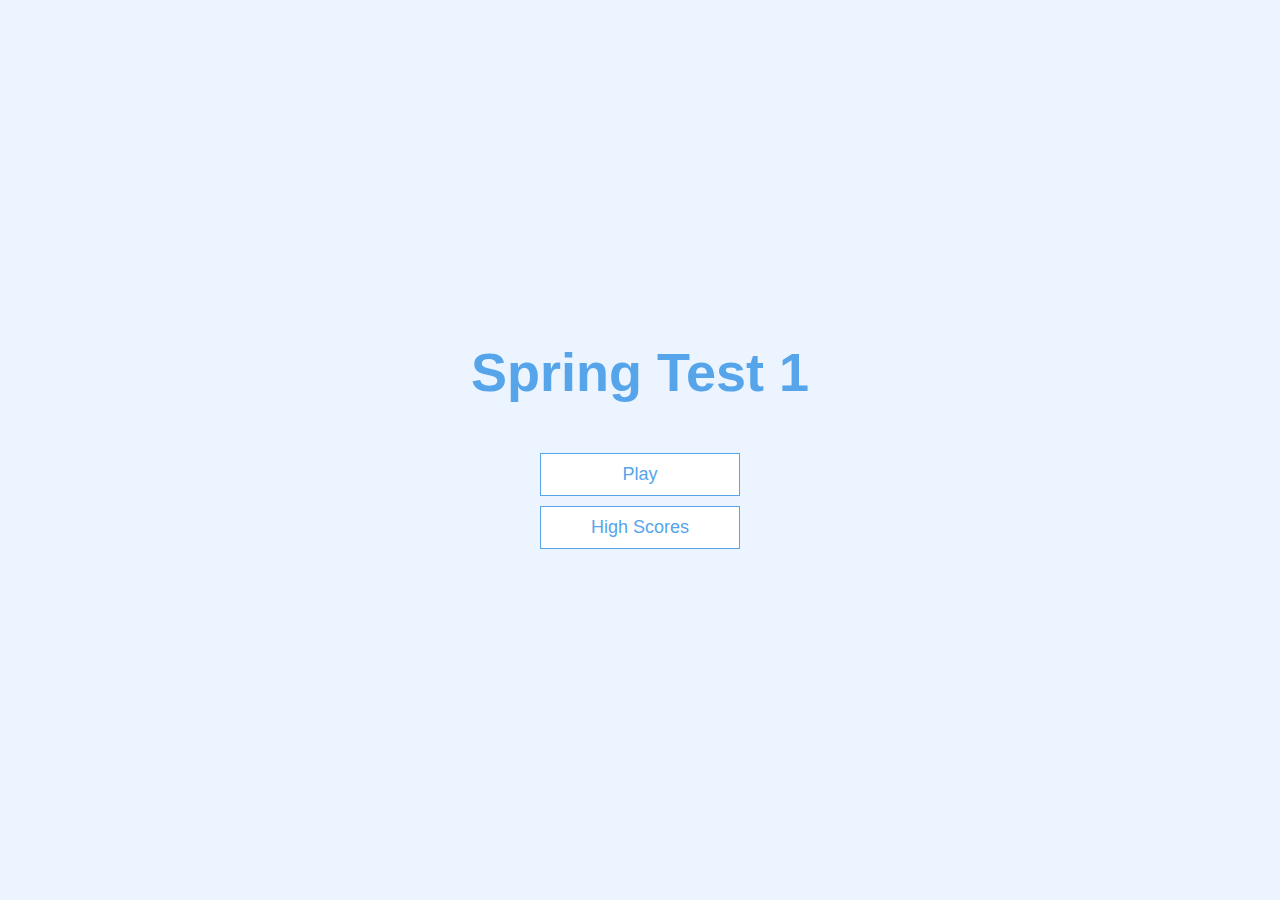
<file: index.html>
<!DOCTYPE html>
<html lang="en">
  <head>
    <meta charset="UTF-8" />
    <meta name="viewport" content="width=device-width, initial-scale=1.0" />
    <meta http-equiv="X-UA-Compatible" content="ie=edge" />
    <title>Spring Test 1</title>
    <link rel="stylesheet" href="app.css" />
  </head>
  <body>
    <div class="container">
      <div id="home" class="flex-center flex-column">
        <h1>Spring Test 1</h1>
        <a class="btn" href="/SpringTest1/game.html">Play</a>
        <a class="btn" href="/SpringTest1/highscores.html">High Scores</a>
      </div>
    </div>
  </body>
</html>
</file>
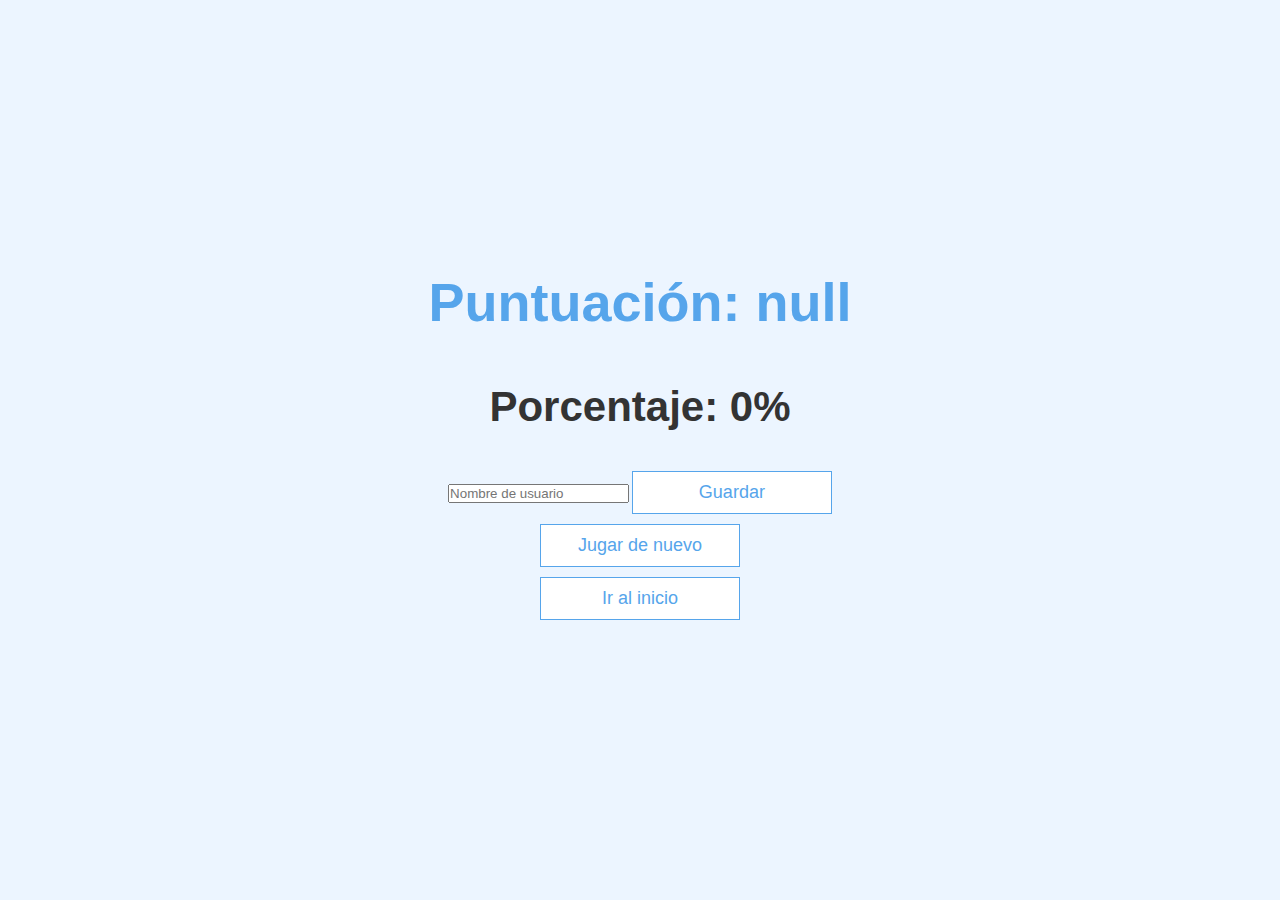
<file: end.html>
<!DOCTYPE html>
<html lang="en">
  <head>
    <meta charset="UTF-8" />
    <meta name="viewport" content="width=device-width, initial-scale=1.0" />
    <meta http-equiv="X-UA-Compatible" content="ie=edge" />
    <title>Resultados</title>
    <link rel="stylesheet" href="app.css" />
  </head>
  <body>
    <div class="container">
      <div id="end" class="flex-center flex-column">
        <h1 id="finalScore"></h1>
        <h2 id="finalPercentage"></h2>
        <form>
          <input
            type="text"
            name="username"
            id="username"
            placeholder="Nombre de usuario"
          />
          <button
            type="submit"
            class="btn"
            id="saveScoreBtn"
            onclick="saveHighScore(event)"
            disabled
          >
            Guardar
          </button>
        </form>
        <a class="btn" href="/SpringTest1/game.html">Jugar de nuevo</a>
        <a class="btn" href="/SpringTest1/">Ir al inicio</a>
      </div>
    </div>
    <script src="end.js"></script>
  </body>
</html>
</file>
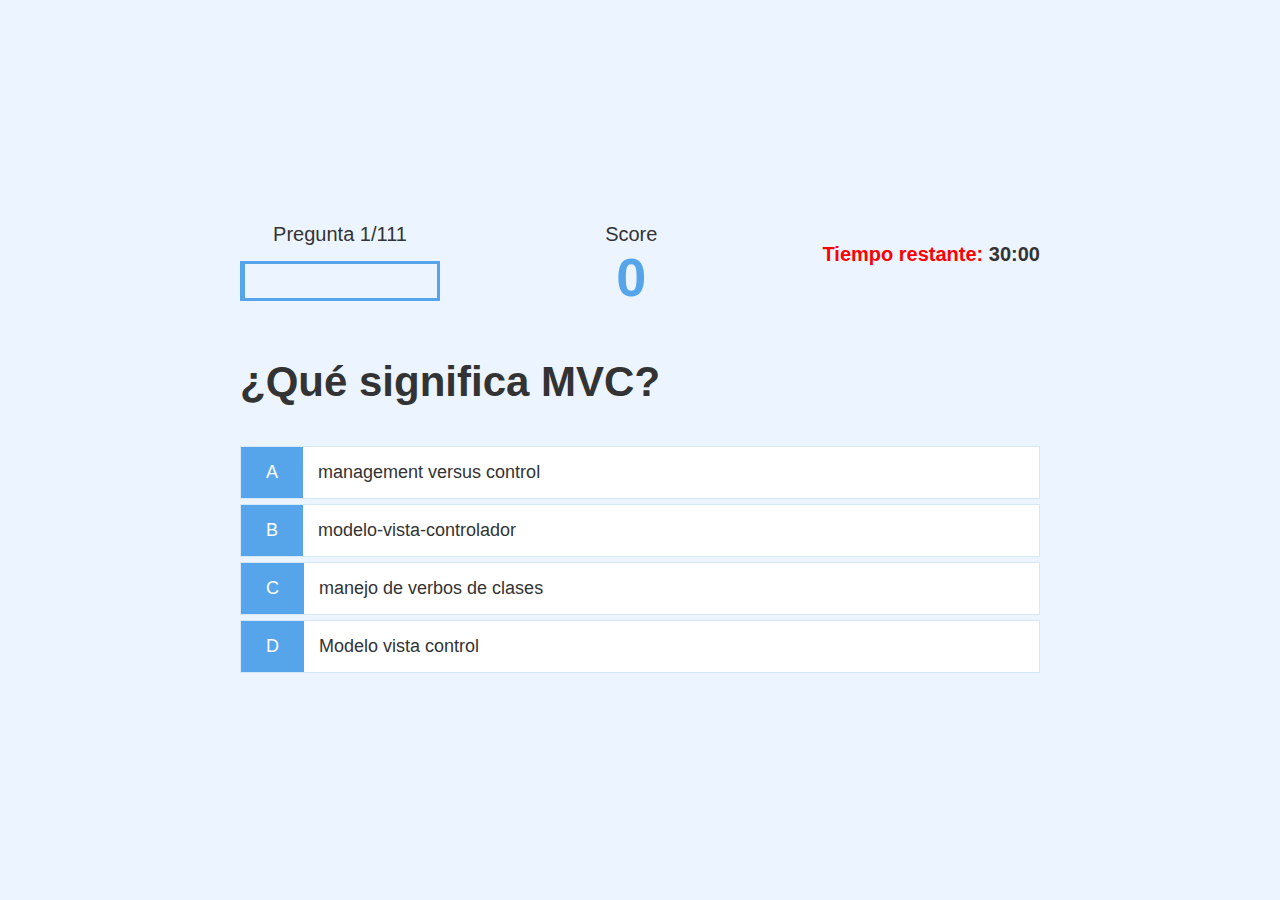
<file: game.html>
<!DOCTYPE html>
<html lang="en">
  <head>
    <meta charset="UTF-8" />
    <meta name="viewport" content="width=device-width, initial-scale=1.0" />
    <meta http-equiv="X-UA-Compatible" content="ie=edge" />
    <title>Quick Quiz - Play</title>
    <link rel="stylesheet" href="app.css" />
    <link rel="stylesheet" href="game.css" />
  </head>
  <body>
    <div class="container">
      <div id="loader"></div>
      <div id="game" class="justify-center flex-column hidden">
        <div id="hud">
          <div id="hud-item">
            <p id="progressText" class="hud-prefix">
              Question
            </p>
            <div id="progressBar">
              <div id="progressBarFull"></div>
            </div>
          </div>
          <div id="hud-item">
            <p class="hud-prefix">
              Score
            </p>
            <h1 class="hud-main-text" id="score">
              0
            </h1>
          </div>
          <div id="hud-item">
            <div id="timer">Tiempo restante: <span id="time">30:00</span></div>
          </div>
        </div>
        <h2 id="question"></h2>
        <div class="choice-container">
          <p class="choice-prefix">A</p>
          <p class="choice-text" data-number="1"></p>
        </div>
        <div class="choice-container">
          <p class="choice-prefix">B</p>
          <p class="choice-text" data-number="2"></p>
        </div>
        <div class="choice-container">
          <p class="choice-prefix">C</p>
          <p class="choice-text" data-number="3"></p>
        </div>
        <div class="choice-container">
          <p class="choice-prefix">D</p>
          <p class="choice-text" data-number="4"></p>
        </div>
      </div>
    </div>
    <script src="game.js"></script>
  </body>
</html>
</file>
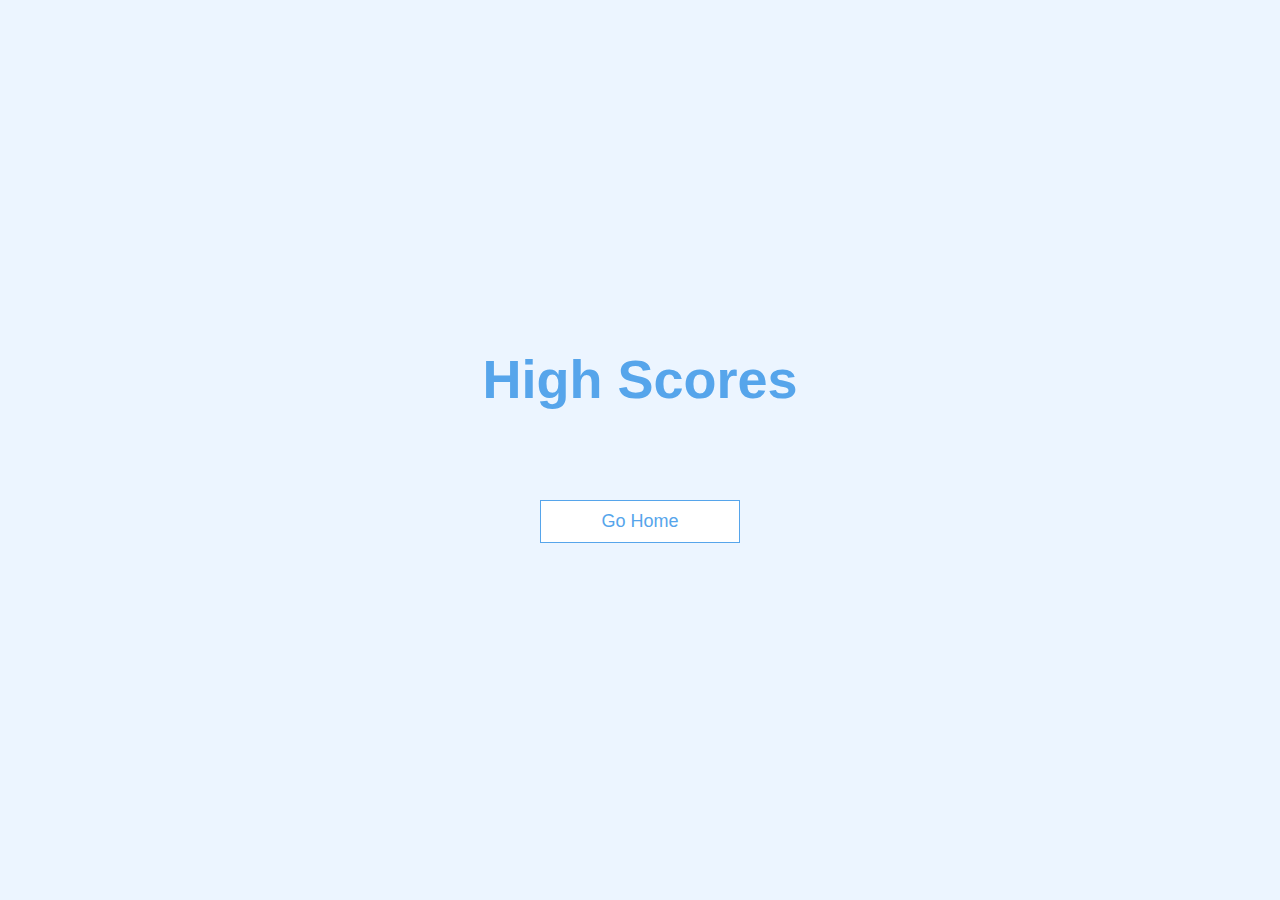
<file: highscores.html>
<!DOCTYPE html>
<html lang="en">
  <head>
    <meta charset="UTF-8" />
    <meta name="viewport" content="width=device-width, initial-scale=1.0" />
    <meta http-equiv="X-UA-Compatible" content="ie=edge" />
    <title>High Scores</title>
    <link rel="stylesheet" href="app.css" />
    <link rel="stylesheet" href="highscores.css" />
  </head>
  <body>
    <div class="container">
      <div id="highScores" class="flex-center flex-column">
        <h1 id="finalScore">High Scores</h1>
        <ul id="highScoresList"></ul>
        <a class="btn" href="/SpringTest1/">Go Home</a>
      </div>
    </div>
    <script src="highscores.js"></script>
  </body>
</html>
</file>
<file: app.css>
:root {
    background-color: #ecf5ff;
    font-size: 62.5%;
  }
  
  * {
    box-sizing: border-box;
    font-family: Arial, Helvetica, sans-serif;
    margin: 0;
    padding: 0;
    color: #333;
  }
  
  h1,
  h2,
  h3,
  h4 {
    margin-bottom: 1rem;
  }
  
  h1 {
    font-size: 5.4rem;
    color: #56a5eb;
    margin-bottom: 5rem;
  }
  
  h1 > span {
    font-size: 2.4rem;
    font-weight: 500;
  }
  
  h2 {
    font-size: 4.2rem;
    margin-bottom: 4rem;
    font-weight: 700;
  }
  
  h3 {
    font-size: 2.8rem;
    font-weight: 500;
  }
  
  /* UTILITIES */
  
  .container {
    width: 100vw;
    height: 100vh;
    display: flex;
    justify-content: center;
    align-items: center;
    max-width: 80rem;
    margin: 0 auto;
  }
  
  .container > * {
    width: 100%;
  }
  
  .flex-column {
    display: flex;
    flex-direction: column;
  }
  
  .flex-center {
    justify-content: center;
    align-items: center;
  }
  
  .justify-center {
    justify-content: center;
  }
  
  .text-center {
    text-align: center;
  }
  
  .hidden {
    display: none;
  }
  
  /* BUTTONS */
  .btn {
    font-size: 1.8rem;
    padding: 1rem 0;
    width: 20rem;
    text-align: center;
    border: 0.1rem solid #56a5eb;
    margin-bottom: 1rem;
    text-decoration: none;
    color: #56a5eb;
    background-color: white;
  }
  
  .btn:hover {
    cursor: pointer;
    box-shadow: 0 0.4rem 1.4rem 0 rgba(86, 185, 235, 0.5);
    transform: translateY(-0.1rem);
    transition: transform 150ms;
  }
  
  .btn[disabled]:hover {
    cursor: not-allowed;
    box-shadow: none;
    transform: none;
  }
</file>
<file: game.css>
.choice-container {
    display: flex;
    margin-bottom: 0.5rem;
    width: 100%;
    font-size: 1.8rem;
    border: 0.1rem solid rgb(86, 165, 235, 0.25);
    background-color: white;
  }
  
  .choice-container:hover {
    cursor: pointer;
    box-shadow: 0 0.4rem 1.4rem 0 rgba(86, 185, 235, 0.5);
    transform: translateY(-0.1rem);
    transition: transform 150ms;
  }
  
  .choice-prefix {
    padding: 1.5rem 2.5rem;
    background-color: #56a5eb;
    color: white;
  }
  
  .choice-text {
    padding: 1.5rem;
    width: 100%;
  }
  
  .correct {
    background-color: #28a745;
  }
  
  .incorrect {
    background-color: #dc3545;
  }
  
  /* HUD */
  
  #hud {
    display: flex;
    justify-content: space-between;
  }
  
  .hud-prefix {
    text-align: center;
    font-size: 2rem;
  }
  
  .hud-main-text {
    text-align: center;
  }
  
  #progressBar {
    width: 20rem;
    height: 4rem;
    border: 0.3rem solid #56a5eb;
    margin-top: 1.5rem;
  }
  
  #progressBarFull {
    height: 3.4rem;
    background-color: #56a5eb;
    width: 0%;
  }
  
  /* LOADER */
  #loader {
    border: 1.6rem solid white;
    border-radius: 50%;
    border-top: 1.6rem solid #56a5eb;
    width: 12rem;
    height: 12rem;
    animation: spin 2s linear infinite;
  }
  
  @keyframes spin {
    0% {
      transform: rotate(0deg);
    }
    100% {
      transform: rotate(360deg);
    }
  }
#timer {
    font-size: 2em; /* Tamaño de fuente más grande */
    font-weight: bold; /* Texto en negrita */
    color: #ff0000; /* Color rojo para mayor visibilidad */
    text-align: center; /* Centrar el texto */
    margin: 20px 0; /* Espaciado superior e inferior */
  }
</file>
<file: highscores.css>
#highScoresList {
    list-style: none;
    padding-left: 0;
    margin-bottom: 4rem;
  }
  
  .high-score {
    font-size: 2.8rem;
    margin-bottom: 0.5rem;
  }
  
  .high-score:hover {
    transform: scale(1.025);
  }
</file>
